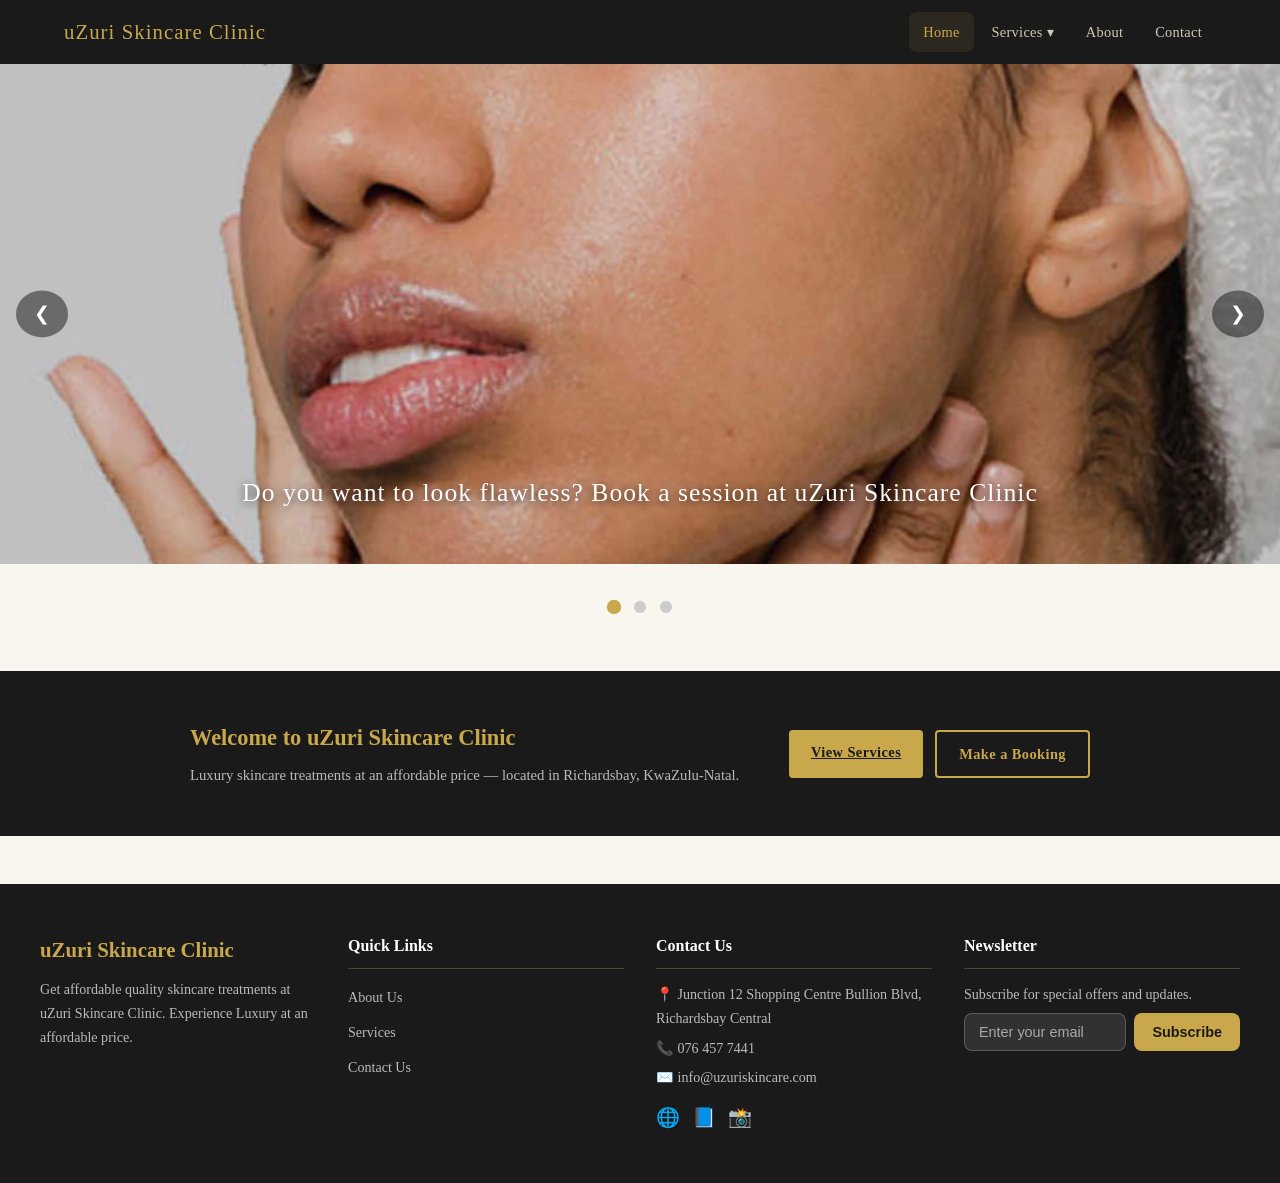
<file: index.html>
<!DOCTYPE html>
<html lang="en">

<head>
  <meta charset="UTF-8" />
  <meta name="viewport" content="width=device-width, initial-scale=1.0">
  <title>uZuri Skincare Clinic</title>
  <meta name="description" content="uZuri Skincare Clinic — affordable luxury skincare treatments in Richardsbay, KwaZulu-Natal.">
  <link rel="stylesheet" href="./css/stylesheet.css">
</head>

<body>

  <!-- ── NAVIGATION ───────────────────────────── -->
  <nav>
    <div class="navbar">
      <a href="./index.html" class="logo">uZuri Skincare Clinic</a>

      <div class="hamburger" id="hamburger" aria-label="Toggle navigation" role="button" tabindex="0">
        <span></span>
        <span></span>
        <span></span>
      </div>

      <ul class="nav-links" id="navLinks">
        <li><a href="./index.html" class="active">Home</a></li>
        <li>
          <a href="./services.html" class="submenu-toggle" aria-haspopup="true">Services ▾</a>
          <ul class="submenu">
            <li><a href="./services.html#consultation">Consultation</a></li>
            <li><a href="./services.html#facial">Facial Treatments</a></li>
            <li><a href="./services.html#chemical-peel">Chemical Peels</a></li>
            <li><a href="./services.html#iv-therapy">IV Therapy</a></li>
            <li><a href="./services.html#massage">Massage Therapy</a></li>
          </ul>
        </li>
        <li><a href="./about.html">About</a></li>
        <li><a href="./contact.html">Contact</a></li>
      </ul>
    </div>
  </nav>

  <!-- ── SLIDESHOW ─────────────────────────────── -->
  <div class="slideshow-container carousalmargin">
    <div class="mySlides fades">
      <div class="numbertext"></div>
      <img src="./Images/look flawless at uZuri.webp" alt="Look flawless at uZuri" style="height:500px;width:100%;object-fit:cover;">
      <div class="text">Do you want to look flawless? Book a session at uZuri Skincare Clinic</div>
    </div>

    <div class="mySlides fades">
      <div class="numbertext"></div>
      <img src="./Images/skincare clinic.jpg" alt="Skincare clinic" style="height:500px;width:100%;object-fit:cover;">
      <div class="text">Experience Luxury at an affordable price</div>
    </div>

    <div class="mySlides fades">
      <div class="numbertext"></div>
      <img src="./Images/pexels-photo-7446658.webp" alt="Skincare treatment" style="height:500px;width:100%;object-fit:cover;">
      <div class="text">Let us take care of you at uZuri Skincare Clinic</div>
    </div>

    <a class="prev" onclick="plusSlides(-1)">&#10094;</a>
    <a class="next" onclick="plusSlides(1)">&#10095;</a>
  </div>
  <br>

  <!-- ── DOTS ──────────────────────────────────── -->
  <div style="text-align:center">
    <span class="dot" onclick="currentSlide(1)"></span>
    <span class="dot" onclick="currentSlide(2)"></span>
    <span class="dot" onclick="currentSlide(3)"></span>
  </div>

  <!-- ── INTRO STRIP ───────────────────────────── -->
  <section class="enquiry-strip" style="margin-top:40px;" aria-label="Welcome">
    <div class="enquiry-strip__inner">
      <div class="enquiry-strip__text">
        <h2>Welcome to uZuri Skincare Clinic</h2>
        <p>Luxury skincare treatments at an affordable price — located in Richardsbay, KwaZulu-Natal.</p>
      </div>
      <div class="enquiry-strip__actions">
        <a href="./services.html" class="button">View Services</a>
        <a href="./contact.html" class="button button--outline">Make a Booking</a>
      </div>
    </div>
  </section>

  <!-- ── TOAST ─────────────────────────────────── -->
  <div id="toast" class="toast" role="alert" aria-live="polite"></div>

  <!-- ── FOOTER ────────────────────────────────── -->
  <footer>
    <div class="footer-logo">
      <h2>uZuri Skincare Clinic</h2>
      <p>Get affordable quality skincare treatments at uZuri Skincare Clinic. Experience Luxury at an affordable price.</p>
    </div>

    <div class="footer-links">
      <h3>Quick Links</h3>
      <ul>
        <li><a href="./about.html">About Us</a></li>
        <li><a href="./services.html">Services</a></li>
        <li><a href="./contact.html">Contact Us</a></li>
      </ul>
    </div>

    <div class="footer-contact">
      <h3>Contact Us</h3>
      <p>📍 Junction 12 Shopping Centre Bullion Blvd, Richardsbay Central</p>
      <p>📞 076 457 7441</p>
      <p>✉️ info@uzuriskincare.com</p>
      <div class="footer-social">
        <a href="#" aria-label="Website">🌐</a>
        <a href="#" aria-label="Facebook">📘</a>
        <a href="#" aria-label="Instagram">📸</a>
      </div>
    </div>

    <div class="footer-newsletter">
      <h3>Newsletter</h3>
      <p>Subscribe for special offers and updates.</p>
      <div class="newsletter-form">
        <input type="email" id="newsletterEmail" placeholder="Enter your email" required aria-label="Newsletter email">
        <button type="button" onclick="handleNewsletterSubmit()">Subscribe</button>
      </div>
    </div>
  </footer>

  <script src="./javascript/script.js"></script>

</body>
</html>
</file>
<file: css/stylesheet.css>
/* =============================================
   GOLDEN PALM HOTEL — stylesheet.css
   ============================================= */

/* ─── RESET & BASE ───────────────────────────── */
*, *::before, *::after {
  box-sizing: border-box;
  margin: 0;
  padding: 0;
}

:root {
  --gold:       #c9a84c;
  --gold-light: #e6c97a;
  --gold-dark:  #a07830;
  --dark:       #1a1a1a;
  --dark-soft:  #2c2c2c;
  --mid:        #555;
  --light-bg:   #f9f6f0;
  --white:      #ffffff;
  --radius:     8px;
  --shadow:     0 4px 16px rgba(0,0,0,0.12);
  --transition: 0.25s ease;
}

html {
  scroll-behavior: smooth;
}

body {
  font-family: Georgia, 'Times New Roman', serif;
  background-color: var(--light-bg);
  color: var(--dark);
  line-height: 1.7;
}

img {
  max-width: 100%;
  display: block;
  object-fit: cover;
}

h1, h2, h3 {
  font-family: Georgia, serif;
  color: var(--dark);
}


/* ─── NAVBAR ─────────────────────────────────── */
nav {
  position: sticky;
  top: 0;
  z-index: 1000;
  background-color: var(--dark);
  transition: box-shadow var(--transition);
}

nav .navbar.scrolled {
  box-shadow: 0 2px 20px rgba(0,0,0,0.4);
}

.navbar {
  display: flex;
  align-items: center;
  justify-content: space-between;
  padding: 0 24px;
  height: 64px;
  max-width: 1200px;
  margin: 0 auto;
}

.logo {
  font-family: Georgia, serif;
  font-size: 1.3rem;
  color: var(--gold) !important;
  text-decoration: none;
  letter-spacing: 0.05em;
  white-space: nowrap;
  flex-shrink: 0;
}

/* Nav links */
.nav-links {
  display: flex;
  align-items: center;
  gap: 4px;
  list-style: none;
}

.nav-links li {
  position: relative;
}

.nav-links a {
  display: block;
  padding: 8px 14px;
  color: #d0c9b8;
  text-decoration: none;
  font-size: 0.9rem;
  border-radius: var(--radius);
  transition: color var(--transition), background var(--transition);
  letter-spacing: 0.02em;
}

.nav-links a:hover,
.nav-links a.active {
  color: var(--gold);
  background: rgba(201,168,76,0.1);
}

/* Submenu */
.submenu {
  display: none;
  position: absolute;
  top: 100%;
  left: 0;
  background: var(--dark-soft);
  border: 1px solid rgba(201,168,76,0.25);
  border-radius: var(--radius);
  min-width: 170px;
  list-style: none;
  box-shadow: var(--shadow);
  z-index: 200;
}

.submenu li a {
  padding: 10px 16px;
  border-radius: 0;
  font-size: 0.85rem;
}

.submenu li:first-child a { border-radius: var(--radius) var(--radius) 0 0; }
.submenu li:last-child  a { border-radius: 0 0 var(--radius) var(--radius); }

.nav-links li:hover > .submenu {
  display: block;
}

/* Hamburger */
.hamburger {
  display: none;
  flex-direction: column;
  justify-content: space-between;
  width: 26px;
  height: 18px;
  cursor: pointer;
  padding: 0;
  background: none;
  border: none;
}

.hamburger span {
  display: block;
  height: 2px;
  background: var(--gold);
  border-radius: 2px;
  transition: transform 0.3s ease, opacity 0.3s ease;
}

.hamburger.active span:nth-child(1) { transform: translateY(8px) rotate(45deg); }
.hamburger.active span:nth-child(2) { opacity: 0; }
.hamburger.active span:nth-child(3) { transform: translateY(-8px) rotate(-45deg); }


/* ─── SLIDESHOW ───────────────────────────────── */
.carousalmargin {
  margin-top: 0;
}

.slideshow-container {
  position: relative;
  width: 100%;
  overflow: hidden;
  background: var(--dark);
}

.mySlides {
  display: none;
  position: relative;
}

.mySlides img {
  width: 100%;
  height: 500px;
  object-fit: cover;
  opacity: 0.85;
}

.numbertext {
  position: absolute;
  top: 16px;
  left: 20px;
  color: #fff;
  font-size: 0.8rem;
  background: rgba(0,0,0,0.4);
  padding: 2px 10px;
  border-radius: 20px;
}

.text {
  position: absolute;
  bottom: 50px;
  width: 100%;
  text-align: center;
  color: #fff;
  font-size: 1.6rem;
  font-family: Georgia, serif;
  text-shadow: 0 2px 10px rgba(0,0,0,0.7);
  letter-spacing: 0.04em;
  padding: 0 20px;
}

.prev, .next {
  position: absolute;
  top: 50%;
  transform: translateY(-50%);
  background: rgba(0,0,0,0.45);
  color: #fff;
  padding: 14px 18px;
  font-size: 1.2rem;
  cursor: pointer;
  border-radius: 50%;
  transition: background var(--transition);
  user-select: none;
  z-index: 10;
  text-decoration: none;
  line-height: 1;
}

.prev:hover, .next:hover { background: var(--gold-dark); }
.prev { left: 16px; }
.next { right: 16px; }

/* Dots */
.dot {
  display: inline-block;
  width: 12px;
  height: 12px;
  background: #ccc;
  border-radius: 50%;
  margin: 10px 5px;
  cursor: pointer;
  transition: background var(--transition), transform var(--transition);
}

.dot.active,
.dot:hover {
  background: var(--gold);
  transform: scale(1.2);
}

/* Fade animation */
.fade {
  animation: fadeIn 0.6s ease;
}

@keyframes fadeIn {
  from { opacity: 0.5; }
  to   { opacity: 1; }
}


/* ─── MAIN CONTENT HEADINGS ─────────────────── */
h1 {
  text-align: center;
  margin: 40px 0 8px;
  font-size: clamp(1.4rem, 4vw, 2rem);
  color: var(--dark);
}

body > p {
  text-align: center;
  color: var(--mid);
  margin-bottom: 24px;
}


/* ─── CARDS / ROW LAYOUT ─────────────────────── */
.row {
  display: flex;
  flex-wrap: wrap;
  gap: 24px;
  padding: 20px 40px 48px;
  max-width: 1200px;
  margin: 0 auto;
}

.column {
  flex: 1 1 280px;
  min-width: 260px;
}

.card {
  background: var(--white);
  border-radius: var(--radius);
  overflow: hidden;
  box-shadow: var(--shadow);
  transition: transform var(--transition), box-shadow var(--transition);
}

.card:hover {
  transform: translateY(-4px);
  box-shadow: 0 8px 28px rgba(0,0,0,0.16);
}

.card img {
  width: 100%;
  height: 220px;
  object-fit: cover;
}

.card .container {
  padding: 20px;
}

.card h2 {
  font-size: 1.2rem;
  margin-bottom: 4px;
}

.card .title {
  color: var(--gold-dark);
  font-size: 0.85rem;
  font-style: italic;
  margin-bottom: 8px;
}


/* ─── BUTTONS ─────────────────────────────────── */
.button {
  background: var(--gold);
  color: var(--dark);
  border: none;
  padding: 10px 22px;
  border-radius: 4px;
  cursor: pointer;
  font-size: 0.9rem;
  font-weight: bold;
  letter-spacing: 0.03em;
  transition: background var(--transition), transform var(--transition);
  display: inline-block;
}

.button:hover {
  background: var(--gold-dark);
  transform: translateY(-1px);
}

.submit-btn {
  width: 100%;
  padding: 14px;
  font-size: 1rem;
  margin-top: 8px;
  border-radius: var(--radius);
}

.submit-btn:disabled {
  opacity: 0.65;
  cursor: not-allowed;
  transform: none;
}

.button--outline {
  background: transparent;
  color: var(--gold);
  border: 2px solid var(--gold);
  text-decoration: none;
}

.button--outline:hover {
  background: var(--gold);
  color: var(--dark);
}


/* ─── ABOUT PAGE ─────────────────────────────── */
.about-section {
  background: var(--dark);
  color: var(--white);
  text-align: center;
  padding: 60px 24px 48px;
}

.about-section h1 {
  color: var(--gold);
  margin-bottom: 12px;
}

.about-section p {
  color: #ccc;
  max-width: 600px;
  margin: 8px auto;
}

.about-description {
  font-size: 0.95rem;
  margin-top: 20px !important;
  line-height: 1.8;
}


/* ─── CONTACT PAGE ───────────────────────────── */
.page-header {
  background: var(--dark);
  color: var(--white);
  text-align: center;
  padding: 48px 24px 36px;
}

.page-header h1 {
  color: var(--gold);
  margin: 0 0 8px;
}

.page-header p {
  color: #bbb;
  font-size: 0.95rem;
}

.contact-wrapper {
  max-width: 700px;
  margin: 40px auto;
  padding: 0 20px 60px;
}

.contact-info-grid {
  display: grid;
  grid-template-columns: 1fr 1fr;
  gap: 16px;
  margin-bottom: 36px;
}

.contact-detail {
  display: flex;
  align-items: flex-start;
  gap: 10px;
  background: var(--white);
  border-radius: var(--radius);
  padding: 14px;
  box-shadow: 0 2px 8px rgba(0,0,0,0.07);
}

.contact-detail span {
  font-size: 1.3rem;
}

.contact-detail p {
  font-size: 0.88rem;
  color: var(--mid);
  margin: 0;
}

.contact-form-container {
  background: var(--white);
  border-radius: var(--radius);
  padding: 32px;
  box-shadow: var(--shadow);
  display: flex;
  flex-direction: column;
  gap: 18px;
}

.contact-form-container label {
  display: block;
  font-size: 0.85rem;
  font-weight: bold;
  color: var(--dark);
  margin-bottom: 6px;
  letter-spacing: 0.03em;
}

.container input[type="text"],
.container input[type="email"],
.container textarea,
.contact-form-container input,
.contact-form-container textarea {
  width: 100%;
  padding: 12px 14px;
  border: 1.5px solid #ddd;
  border-radius: var(--radius);
  font-size: 0.95rem;
  font-family: inherit;
  background: #fafafa;
  transition: border-color var(--transition), box-shadow var(--transition);
  outline: none;
}

.container input:focus,
.container textarea:focus,
.contact-form-container input:focus,
.contact-form-container textarea:focus {
  border-color: var(--gold);
  box-shadow: 0 0 0 3px rgba(201,168,76,0.15);
  background: var(--white);
}

/* Field error state */
.field--error {
  border-color: #e53e3e !important;
  box-shadow: 0 0 0 3px rgba(229,62,62,0.15) !important;
}

/* Inline field error message */
.field-error {
  color: #e53e3e;
  font-size: 0.82rem;
  min-height: 1.1em;
  margin-top: -6px;
  margin-bottom: 2px;
}


/* ─── TOAST NOTIFICATION ─────────────────────── */
.toast {
  position: fixed;
  bottom: 80px;
  left: 50%;
  transform: translateX(-50%) translateY(20px);
  background: var(--dark-soft);
  color: var(--white);
  padding: 14px 28px;
  border-radius: 50px;
  font-size: 0.93rem;
  box-shadow: 0 6px 24px rgba(0,0,0,0.3);
  opacity: 0;
  pointer-events: none;
  transition: opacity 0.35s ease, transform 0.35s ease;
  z-index: 9999;
  text-align: center;
  max-width: 90vw;
  white-space: nowrap;
}

.toast--visible {
  opacity: 1;
  transform: translateX(-50%) translateY(0);
  pointer-events: auto;
}

.toast--success { background: #2d6a4f; border-left: 4px solid #52b788; }
.toast--error   { background: #7b2d2d; border-left: 4px solid #e53e3e; }
.toast--info    { background: var(--dark-soft); border-left: 4px solid var(--gold); }


/* ─── SCROLL TO TOP BUTTON ───────────────────── */
#scrollTopBtn {
  position: fixed;
  bottom: 24px;
  right: 24px;
  width: 46px;
  height: 46px;
  background: var(--gold);
  color: var(--dark);
  border: none;
  border-radius: 50%;
  font-size: 1.5rem;
  cursor: pointer;
  display: none;
  align-items: center;
  justify-content: center;
  box-shadow: 0 4px 14px rgba(0,0,0,0.25);
  transition: background var(--transition), transform var(--transition);
  z-index: 9000;
  line-height: 1;
}

#scrollTopBtn:hover {
  background: var(--gold-dark);
  transform: translateY(-2px);
}


/* ─── NEWSLETTER FORM ────────────────────────── */
.newsletter-form {
  display: flex;
  gap: 8px;
  flex-wrap: wrap;
}

.newsletter-form input {
  flex: 1;
  min-width: 160px;
  padding: 10px 14px;
  border: 1.5px solid rgba(255,255,255,0.2);
  border-radius: var(--radius);
  background: rgba(255,255,255,0.1);
  color: var(--white);
  font-size: 0.9rem;
  outline: none;
  transition: border-color var(--transition);
}

.newsletter-form input::placeholder { color: #aaa; }

.newsletter-form input:focus {
  border-color: var(--gold);
}

.newsletter-form button {
  padding: 10px 18px;
  background: var(--gold);
  color: var(--dark);
  border: none;
  border-radius: var(--radius);
  font-weight: bold;
  cursor: pointer;
  font-size: 0.9rem;
  transition: background var(--transition);
}

.newsletter-form button:hover {
  background: var(--gold-light);
}


/* ─── FOOTER ─────────────────────────────────── */
footer {
  display: flex;
  flex-wrap: wrap;
  gap: 32px;
  background: var(--dark);
  color: #bbb;
  padding: 48px 40px;
  margin-top: 48px;
}

footer > div {
  flex: 1 1 200px;
  min-width: 180px;
}

.footer-logo h2 {
  color: var(--gold);
  font-size: 1.3rem;
  margin-bottom: 10px;
}

.footer-logo p,
.footer-contact p,
.footer-newsletter p {
  font-size: 0.88rem;
  line-height: 1.7;
  margin-bottom: 6px;
}

.footer-links h3,
.footer-contact h3,
.footer-newsletter h3 {
  color: var(--white);
  font-size: 1rem;
  margin-bottom: 14px;
  border-bottom: 1px solid rgba(201,168,76,0.3);
  padding-bottom: 8px;
}

.footer-links ul {
  list-style: none;
}

.footer-links li {
  margin-bottom: 8px;
}

.footer-links a {
  color: #bbb;
  text-decoration: none;
  font-size: 0.88rem;
  transition: color var(--transition);
}

.footer-links a:hover {
  color: var(--gold);
}

.footer-social {
  margin-top: 12px;
  display: flex;
  gap: 12px;
}

.footer-social a {
  font-size: 1.2rem;
  text-decoration: none;
  transition: transform var(--transition);
}

.footer-social a:hover {
  transform: scale(1.2);
}


/* ─── SERVICES PAGE ──────────────────────────── */

/* Hero Banner */
.services-hero {
  position: relative;
  background: linear-gradient(135deg, var(--dark) 0%, #2a2010 60%, #3a2d0f 100%);
  padding: 80px 24px 72px;
  text-align: center;
  overflow: hidden;
}

.services-hero::before {
  content: '';
  position: absolute;
  inset: 0;
  background:
    radial-gradient(ellipse 60% 50% at 20% 50%, rgba(201,168,76,0.12) 0%, transparent 70%),
    radial-gradient(ellipse 40% 60% at 80% 30%, rgba(201,168,76,0.08) 0%, transparent 70%);
  pointer-events: none;
}

.services-hero__inner {
  position: relative;
  z-index: 1;
  max-width: 640px;
  margin: 0 auto;
}

.services-hero__label {
  display: inline-block;
  font-size: 0.78rem;
  letter-spacing: 0.18em;
  text-transform: uppercase;
  color: var(--gold);
  border: 1px solid rgba(201,168,76,0.4);
  padding: 5px 16px;
  border-radius: 20px;
  margin-bottom: 18px;
}

.services-hero__title {
  font-size: clamp(2rem, 5vw, 3rem);
  color: var(--white);
  margin-bottom: 14px;
  letter-spacing: 0.03em;
}

.services-hero__sub {
  color: #ccc;
  font-size: 1rem;
  margin-bottom: 28px;
  line-height: 1.7;
}

.hero-cta {
  padding: 13px 32px;
  font-size: 0.95rem;
  border-radius: 4px;
}

/* Filter Tabs */
.filter-section {
  background: var(--white);
  border-bottom: 1px solid #e8e0d0;
  position: sticky;
  top: 64px;
  z-index: 100;
  box-shadow: 0 2px 8px rgba(0,0,0,0.06);
}

.filter-bar {
  display: flex;
  gap: 4px;
  padding: 12px 32px;
  max-width: 1200px;
  margin: 0 auto;
  overflow-x: auto;
  scrollbar-width: none;
}

.filter-bar::-webkit-scrollbar { display: none; }

.filter-btn {
  padding: 8px 18px;
  background: transparent;
  border: 1.5px solid #ddd;
  border-radius: 20px;
  font-family: Georgia, serif;
  font-size: 0.85rem;
  color: var(--mid);
  cursor: pointer;
  white-space: nowrap;
  transition: all var(--transition);
}

.filter-btn:hover {
  border-color: var(--gold);
  color: var(--gold-dark);
  background: rgba(201,168,76,0.06);
}

.filter-btn.active {
  background: var(--gold);
  border-color: var(--gold);
  color: var(--dark);
  font-weight: bold;
}

/* Services Grid */
.services-main {
  display: grid;
  grid-template-columns: repeat(auto-fill, minmax(320px, 1fr));
  gap: 28px;
  max-width: 1200px;
  margin: 40px auto;
  padding: 0 32px 20px;
}

/* Service Card */
.service-card {
  background: var(--white);
  border-radius: var(--radius);
  overflow: hidden;
  box-shadow: var(--shadow);
  transition: transform var(--transition), box-shadow var(--transition);
  display: flex;
  flex-direction: column;
}

.service-card:hover {
  transform: translateY(-5px);
  box-shadow: 0 12px 32px rgba(0,0,0,0.15);
}

.service-card__img-wrap {
  position: relative;
  overflow: hidden;
}

.service-card__img-wrap img {
  width: 100%;
  height: 220px;
  object-fit: cover;
  transition: transform 0.4s ease;
}

.service-card:hover .service-card__img-wrap img {
  transform: scale(1.04);
}

/* Badge */
.service-card__badge {
  position: absolute;
  top: 14px;
  right: 14px;
  background: var(--dark);
  color: var(--white);
  font-size: 0.74rem;
  font-family: Georgia, serif;
  padding: 4px 12px;
  border-radius: 20px;
  letter-spacing: 0.02em;
  box-shadow: 0 2px 8px rgba(0,0,0,0.3);
}

.service-card__badge--gold {
  background: var(--gold);
  color: var(--dark);
  font-weight: bold;
}

.service-card__badge--green {
  background: #2d6a4f;
  color: #d8f3dc;
}

/* Card Body */
.service-card__body {
  padding: 22px 24px 20px;
  display: flex;
  flex-direction: column;
  flex: 1;
}

.service-card__icon {
  font-size: 1.8rem;
  margin-bottom: 8px;
  line-height: 1;
}

.service-card__body h2 {
  font-size: 1.25rem;
  color: var(--dark);
  margin-bottom: 4px;
}

.service-card__tagline {
  font-size: 0.82rem;
  color: var(--gold-dark);
  font-style: italic;
  margin-bottom: 10px;
}

.service-card__body > p {
  font-size: 0.9rem;
  color: var(--mid);
  line-height: 1.65;
  margin-bottom: 14px;
}

/* Features List */
.service-card__features {
  list-style: none;
  margin-bottom: 18px;
  display: flex;
  flex-direction: column;
  gap: 5px;
}

.service-card__features li {
  font-size: 0.85rem;
  color: var(--dark);
  padding-left: 2px;
}

/* Card Footer */
.service-card__footer {
  display: flex;
  align-items: center;
  justify-content: space-between;
  gap: 12px;
  margin-top: auto;
  padding-top: 16px;
  border-top: 1px solid #f0ebe0;
  flex-wrap: wrap;
}

.service-card__price {
  font-size: 0.88rem;
  color: var(--mid);
}

.service-card__price strong {
  color: var(--dark);
  font-size: 1rem;
}

/* No Results */
.no-results {
  text-align: center;
  padding: 48px 24px;
  color: var(--mid);
  font-size: 1rem;
}

/* Hidden card (filter) */
.service-card[hidden] {
  display: none;
}

/* Enquiry Strip */
.enquiry-strip {
  background: var(--dark);
  padding: 48px 32px;
  margin-top: 12px;
}

.enquiry-strip__inner {
  max-width: 900px;
  margin: 0 auto;
  display: flex;
  align-items: center;
  justify-content: space-between;
  gap: 28px;
  flex-wrap: wrap;
}

.enquiry-strip__text h2 {
  color: var(--gold);
  font-size: 1.4rem;
  margin-bottom: 6px;
}

.enquiry-strip__text p {
  color: #bbb;
  font-size: 0.92rem;
}

.enquiry-strip__actions {
  display: flex;
  gap: 12px;
  flex-wrap: wrap;
  flex-shrink: 0;
}


/* ─── MOBILE RESPONSIVE ──────────────────────── */
@media (max-width: 768px) {

  /* Hamburger visible */
  .hamburger {
    display: flex;
  }

  /* Nav becomes a dropdown panel */
  .nav-links {
    display: none;
    position: absolute;
    top: 64px;
    left: 0;
    right: 0;
    background: var(--dark-soft);
    flex-direction: column;
    align-items: stretch;
    padding: 12px 0 20px;
    gap: 0;
    border-top: 1px solid rgba(201,168,76,0.2);
    box-shadow: 0 8px 24px rgba(0,0,0,0.3);
  }

  .nav-links.open {
    display: flex;
  }

  .nav-links li {
    width: 100%;
  }

  .nav-links a {
    padding: 12px 24px;
    border-radius: 0;
    font-size: 0.95rem;
  }

  /* Submenus on mobile */
  .submenu {
    position: static;
    border: none;
    background: rgba(255,255,255,0.05);
    box-shadow: none;
    border-radius: 0;
    display: none;
  }

  .submenu.open {
    display: block;
  }

  .submenu li a {
    padding: 10px 36px;
    font-size: 0.85rem;
  }

  /* Slideshow shorter on mobile */
  .mySlides img {
    height: 260px;
  }

  .text {
    font-size: 1.1rem;
    bottom: 24px;
  }

  /* Cards stack on mobile */
  .row {
    padding: 16px;
    gap: 16px;
  }

  .column {
    flex: 1 1 100%;
  }

  /* Contact grid stacks */
  .contact-info-grid {
    grid-template-columns: 1fr;
  }

  .contact-form-container {
    padding: 20px;
  }

  /* Footer stacks */
  footer {
    flex-direction: column;
    padding: 32px 20px;
    gap: 24px;
  }

  footer > div {
    min-width: unset;
  }

  /* Toast full-width on mobile */
  .toast {
    white-space: normal;
    width: 90vw;
    text-align: center;
  }

  /* Scroll-to-top smaller */
  #scrollTopBtn {
    width: 40px;
    height: 40px;
    font-size: 1.2rem;
    bottom: 16px;
    right: 16px;
  }

  /* Services hero */
  .services-hero { padding: 56px 20px 48px; }
  .services-hero__title { font-size: 1.8rem; }

  /* Filter bar */
  .filter-bar { padding: 10px 16px; }

  /* Services grid stacks */
  .services-main {
    grid-template-columns: 1fr;
    padding: 0 16px 20px;
    gap: 20px;
    margin-top: 28px;
  }

  /* Enquiry strip stacks */
  .enquiry-strip__inner { flex-direction: column; text-align: center; }
  .enquiry-strip__actions { justify-content: center; }
}

@media (max-width: 480px) {
  .logo {
    font-size: 1.05rem;
  }

  h1 {
    font-size: 1.3rem;
    padding: 0 12px;
  }

  .card img {
    height: 180px;
  }

  .page-header {
    padding: 36px 16px 28px;
  }

  .newsletter-form {
    flex-direction: column;
  }

  .newsletter-form input,
  .newsletter-form button {
    width: 100%;
  }

  .services-hero__title { font-size: 1.5rem; }
}
</file>
